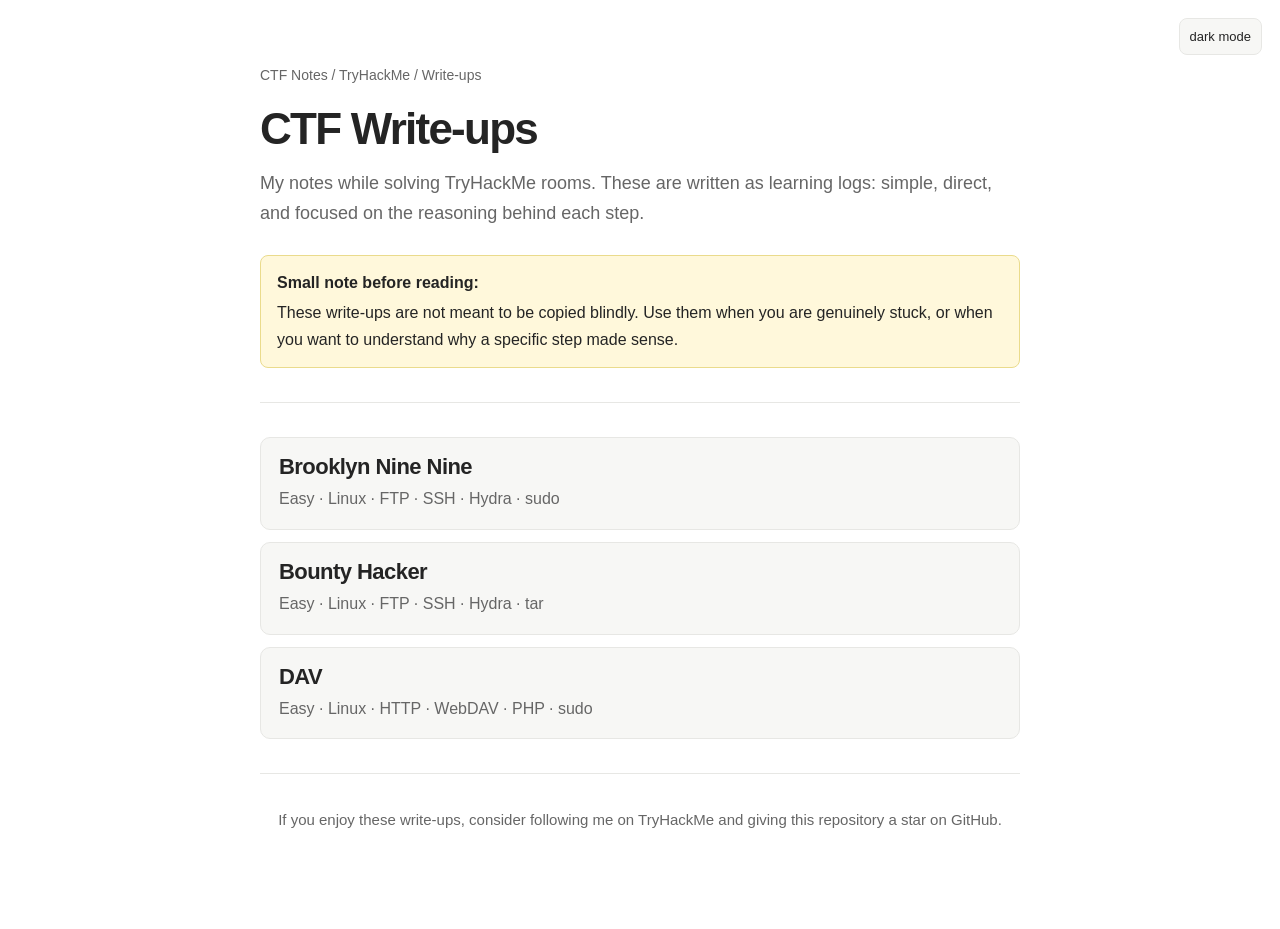
<file: index.html>
<!doctype html>
<html lang="en" data-theme="light">
<head>
  <meta charset="utf-8">
  <meta name="viewport" content="width=device-width, initial-scale=1">
  <title>Sybron — CTF Write-ups</title>
  <link rel="stylesheet" href="style.css">
</head>
<body>
  <button class="theme-toggle" id="themeToggle" type="button" aria-label="Toggle theme">
    dark mode
  </button>

  <main class="page">
    <p class="crumb">CTF Notes / TryHackMe / Write-ups</p>

    <h1>CTF Write-ups</h1>

    <p class="lead">
      My notes while solving TryHackMe rooms. These are written as learning logs: simple, direct,
      and focused on the reasoning behind each step.
    </p>

    <aside class="notice">
      <strong>Small note before reading:</strong>
      These write-ups are not meant to be copied blindly. Use them when you are genuinely stuck,
      or when you want to understand why a specific step made sense.
    </aside>

    <hr>

    <div class="writeup-list">
      <a class="writeup-card" href="writeups/brooklyn-nine-nine/index.html">
        <h2>Brooklyn Nine Nine</h2>
        <p>Easy · Linux · FTP · SSH · Hydra · sudo</p>
      </a>

      <a class="writeup-card" href="writeups/bounty-hacker/index.html">
        <h2>Bounty Hacker</h2>
        <p>Easy · Linux · FTP · SSH · Hydra · tar</p>
      </a>

      <a class="writeup-card" href="writeups/dav/index.html">
        <h2>DAV</h2>
        <p>Easy · Linux · HTTP · WebDAV · PHP · sudo</p>
      </a>
    </div>

    <hr>

    <p class="footer-note">
      If you enjoy these write-ups, consider following me on TryHackMe and giving this repository a star on GitHub.
    </p>
  </main>

  <script>
    const root = document.documentElement;
    const button = document.getElementById("themeToggle");
    const savedTheme = localStorage.getItem("theme");

    if (savedTheme) {
      root.setAttribute("data-theme", savedTheme);
      button.textContent = savedTheme === "dark" ? "light mode" : "dark mode";
    }

    button.addEventListener("click", () => {
      const current = root.getAttribute("data-theme");
      const next = current === "dark" ? "light" : "dark";
      root.setAttribute("data-theme", next);
      localStorage.setItem("theme", next);
      button.textContent = next === "dark" ? "light mode" : "dark mode";
    });
  </script>
</body>
</html>
</file>
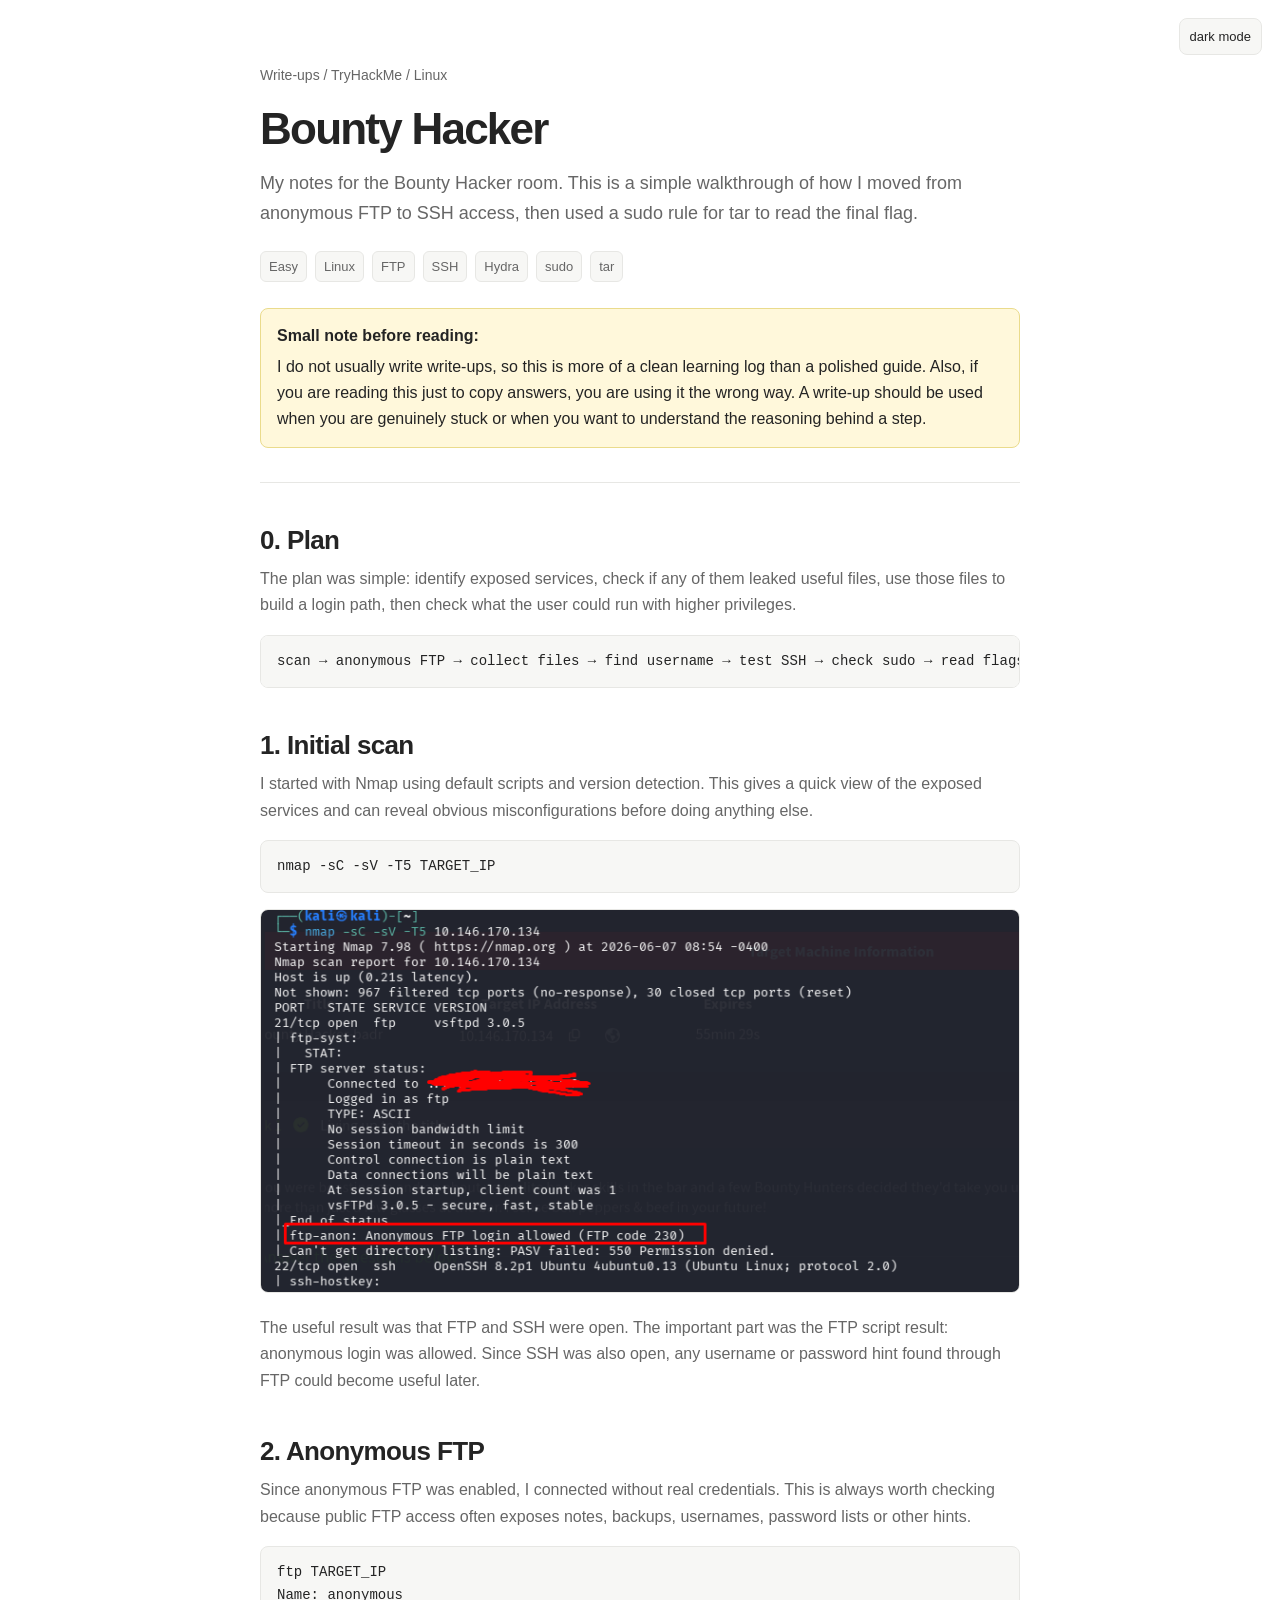
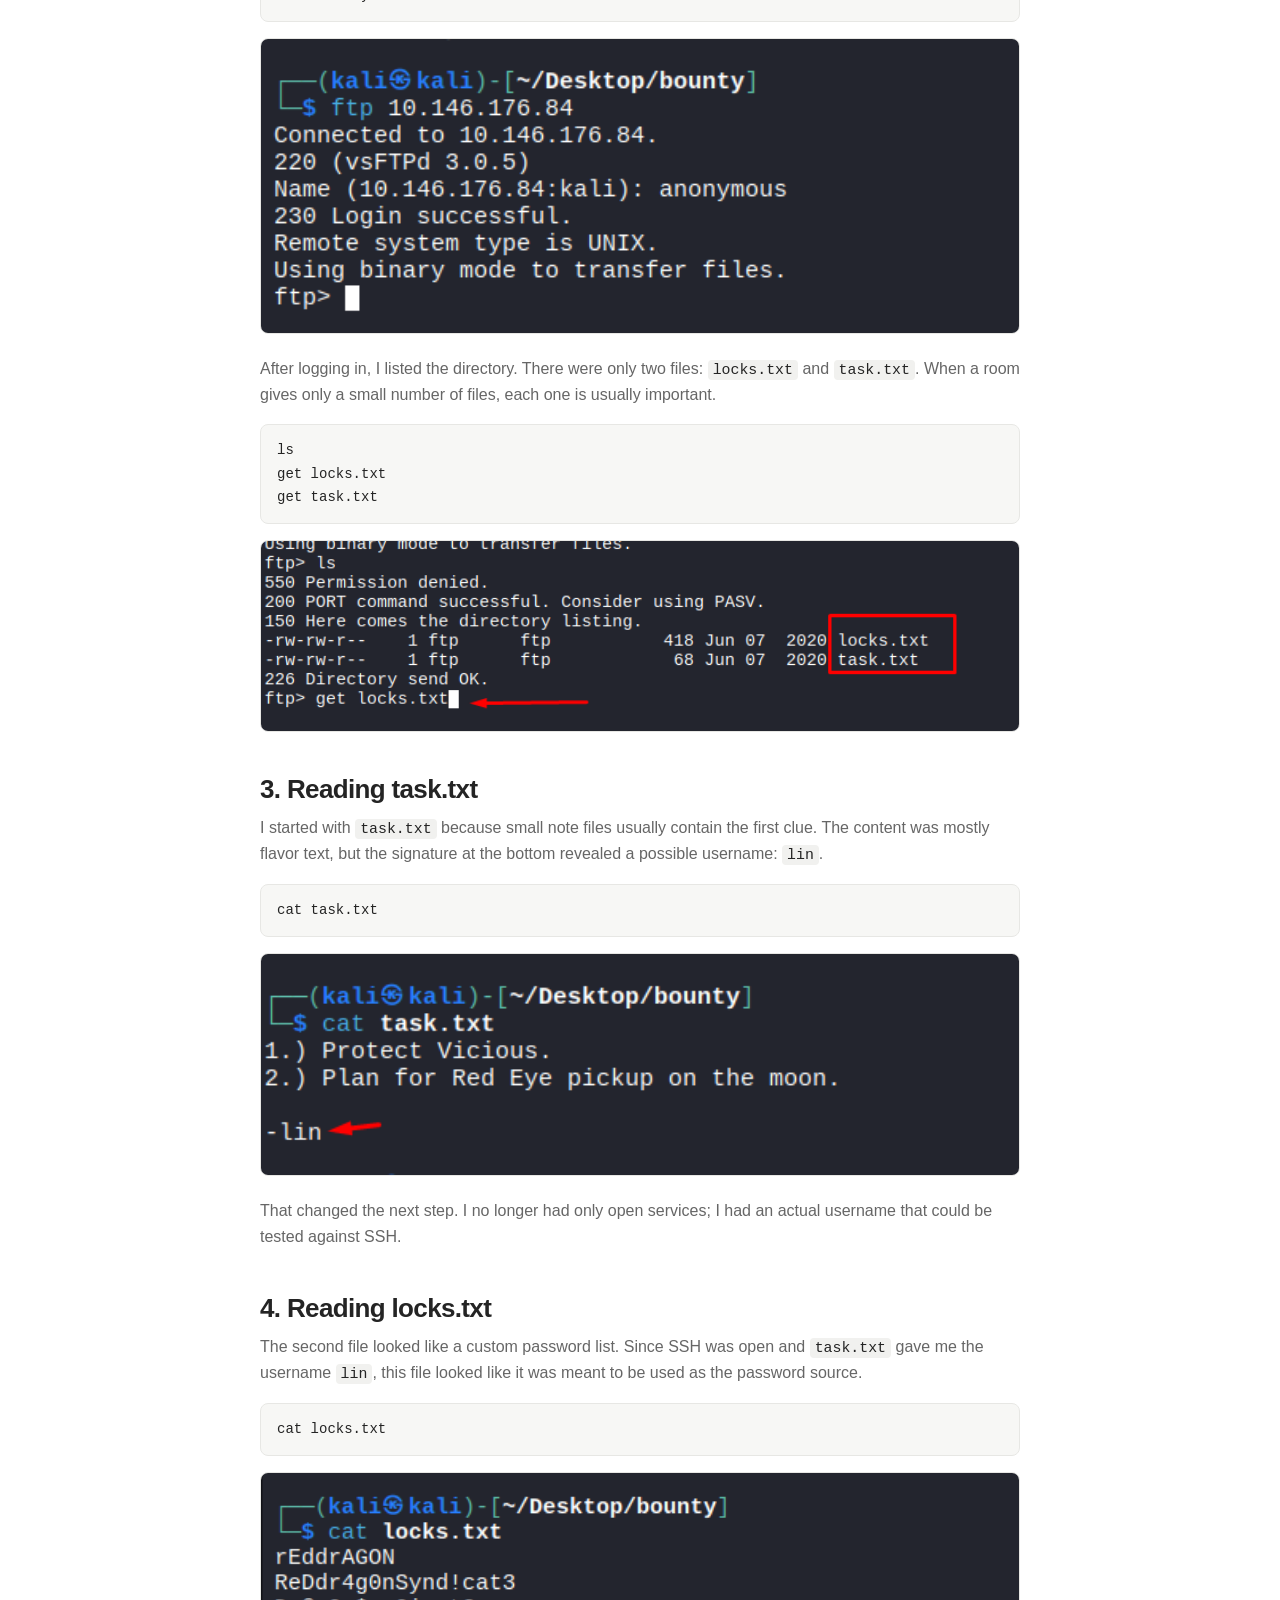
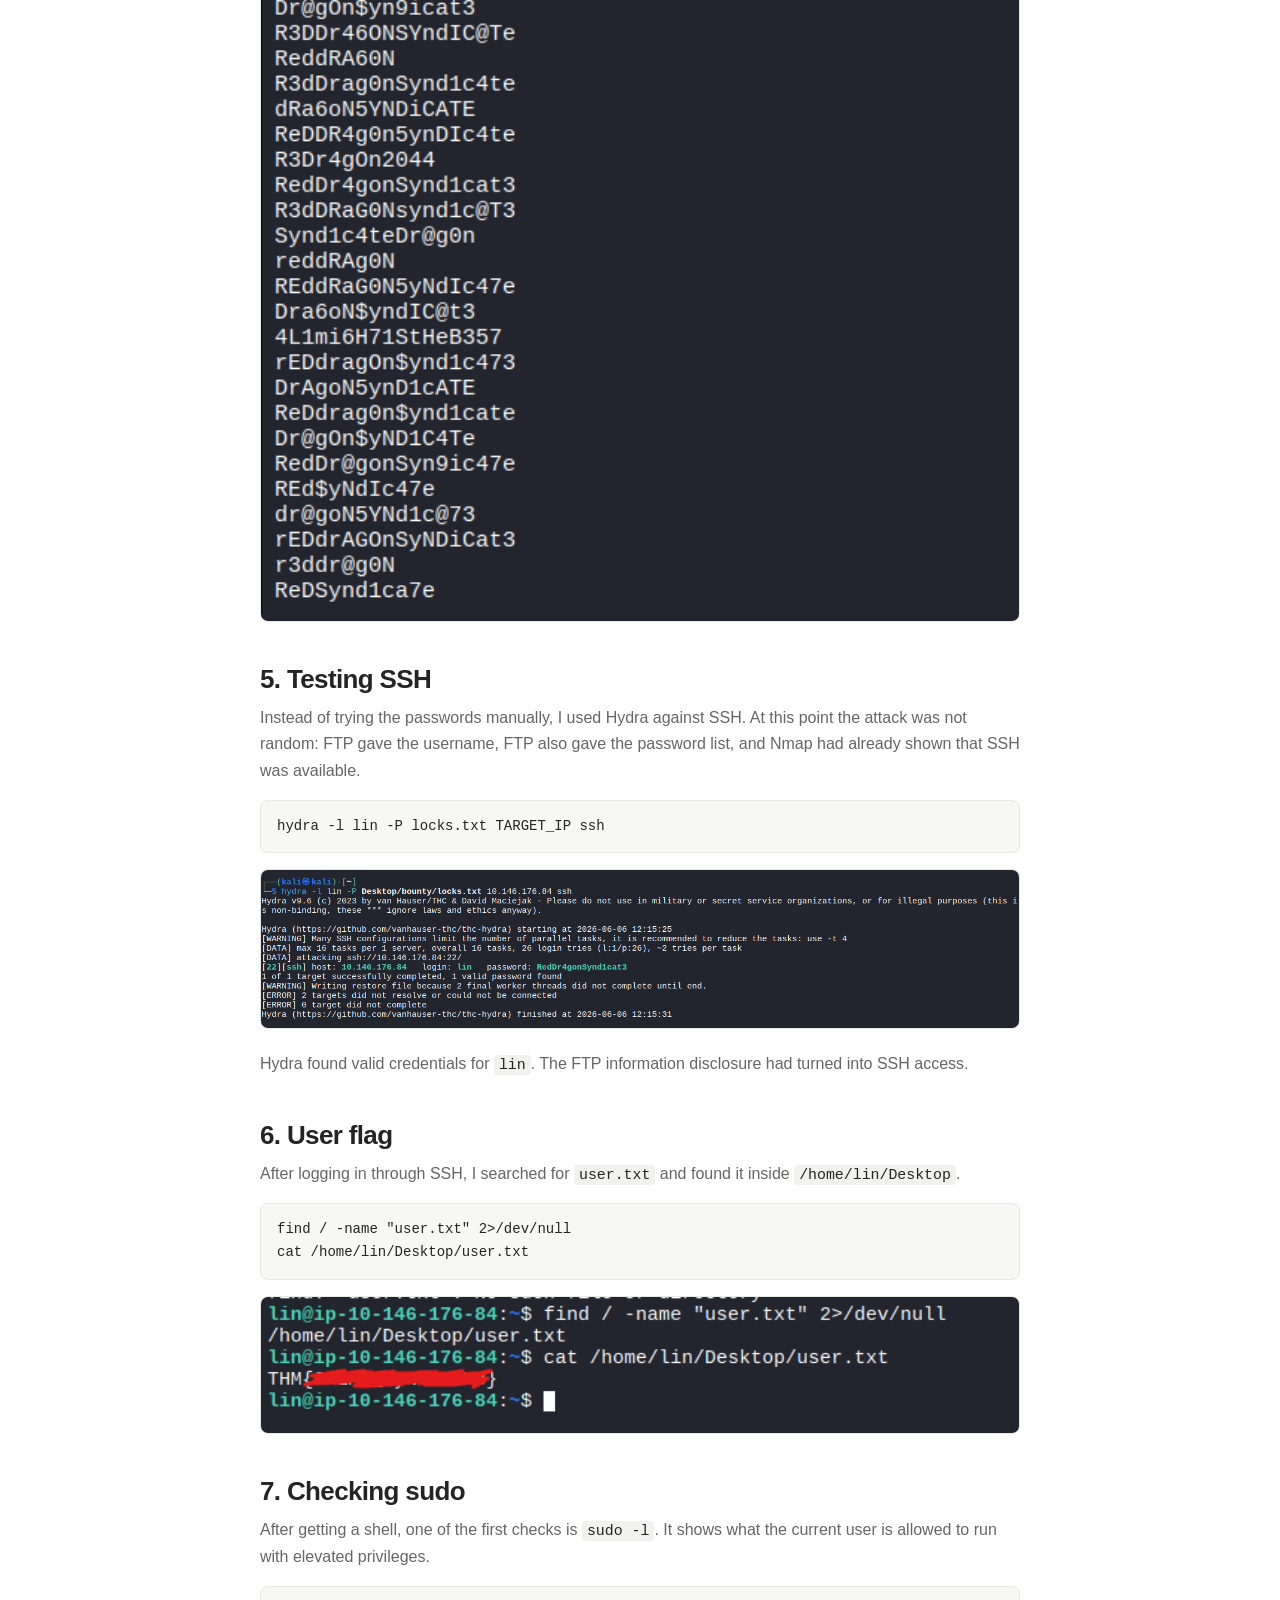
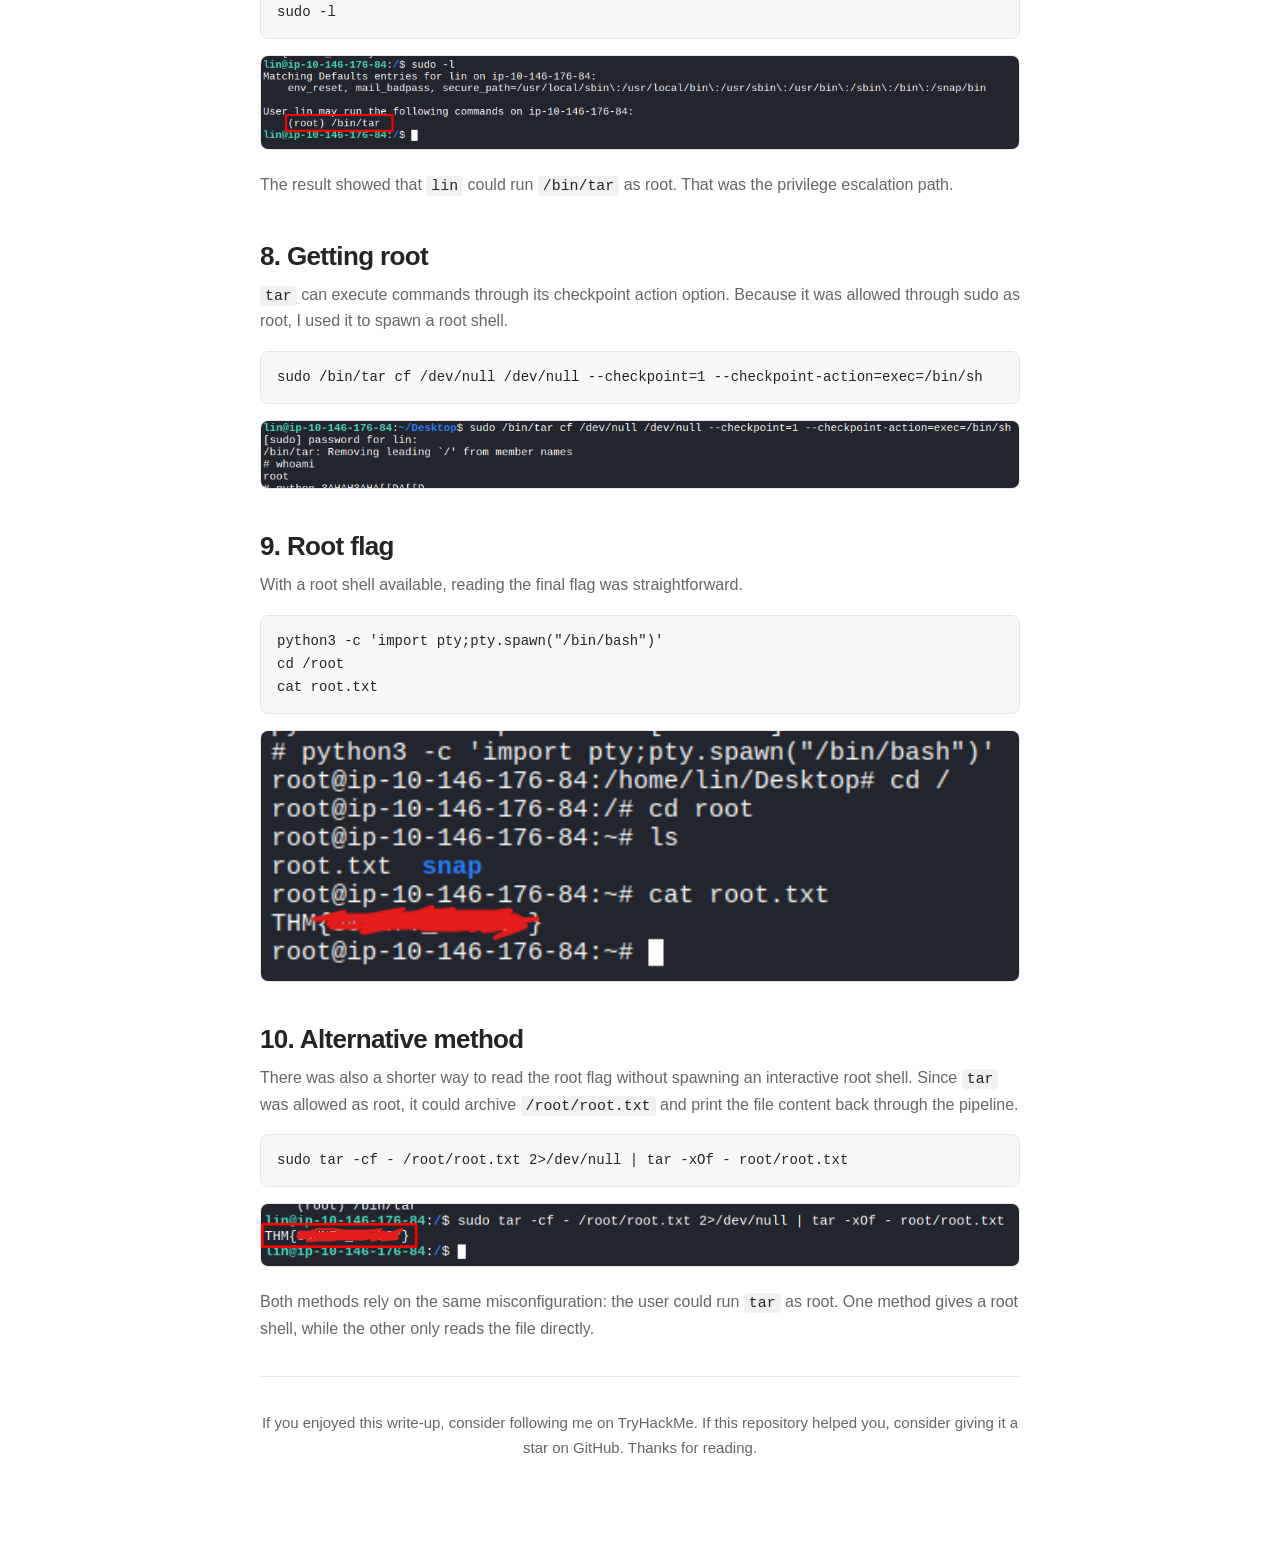
<file: writeups/bounty-hacker/index.html>
<!doctype html>
<html lang="en" data-theme="light">
<head>
  <meta charset="utf-8">
  <meta name="viewport" content="width=device-width, initial-scale=1">
  <title>Bounty Hacker — TryHackMe</title>
  <link rel="stylesheet" href="../../style.css">
</head>
<body>
  <button class="theme-toggle" id="themeToggle" type="button" aria-label="Toggle theme">
    dark mode
  </button>

  <main class="page">
    <p class="crumb"><a class="small-link" href="../../">Write-ups</a> / TryHackMe / Linux</p>

    <h1>Bounty Hacker</h1>

    <p class="lead">
      My notes for the Bounty Hacker room. This is a simple walkthrough of how I moved from
      anonymous FTP to SSH access, then used a sudo rule for tar to read the final flag.
    </p>

    <div class="meta">
      <span>Easy</span>
      <span>Linux</span>
      <span>FTP</span>
      <span>SSH</span>
      <span>Hydra</span>
      <span>sudo</span>
      <span>tar</span>
    </div>

    <aside class="notice">
      <strong>Small note before reading:</strong>
      I do not usually write write-ups, so this is more of a clean learning log than
      a polished guide. Also, if you are reading this just to copy answers, you are
      using it the wrong way. A write-up should be used when you are genuinely stuck
      or when you want to understand the reasoning behind a step.
    </aside>

    <hr>

    <h2>0. Plan</h2>
    <p>
      The plan was simple: identify exposed services, check if any of them leaked useful files,
      use those files to build a login path, then check what the user could run with higher privileges.
    </p>

    <pre><code>scan → anonymous FTP → collect files → find username → test SSH → check sudo → read flags</code></pre>

    <h2>1. Initial scan</h2>
    <p>
      I started with Nmap using default scripts and version detection. This gives a quick view
      of the exposed services and can reveal obvious misconfigurations before doing anything else.
    </p>

    <pre><code>nmap -sC -sV -T5 TARGET_IP</code></pre>

    <img src="../../assets/bounty-hacker/nmap-enumeration.png" alt="Nmap result showing FTP and SSH">

    <p>
      The useful result was that FTP and SSH were open. The important part was the FTP script
      result: anonymous login was allowed. Since SSH was also open, any username or password
      hint found through FTP could become useful later.
    </p>

    <h2>2. Anonymous FTP</h2>
    <p>
      Since anonymous FTP was enabled, I connected without real credentials. This is always worth
      checking because public FTP access often exposes notes, backups, usernames, password lists
      or other hints.
    </p>

    <pre><code>ftp TARGET_IP
Name: anonymous</code></pre>

    <img src="../../assets/bounty-hacker/ftp-login.png" alt="Anonymous FTP login">

    <p>
      After logging in, I listed the directory. There were only two files: <code>locks.txt</code>
      and <code>task.txt</code>. When a room gives only a small number of files, each one is
      usually important.
    </p>

    <pre><code>ls
get locks.txt
get task.txt</code></pre>

    <img src="../../assets/bounty-hacker/ftp-enumeration.png" alt="FTP directory listing showing locks.txt and task.txt">

    <h2>3. Reading task.txt</h2>
    <p>
      I started with <code>task.txt</code> because small note files usually contain the first clue.
      The content was mostly flavor text, but the signature at the bottom revealed a possible
      username: <code>lin</code>.
    </p>

    <pre><code>cat task.txt</code></pre>

    <img src="../../assets/bounty-hacker/task.txt.png" alt="task.txt revealing the username lin">

    <p>
      That changed the next step. I no longer had only open services; I had an actual username
      that could be tested against SSH.
    </p>

    <h2>4. Reading locks.txt</h2>
    <p>
      The second file looked like a custom password list. Since SSH was open and <code>task.txt</code>
      gave me the username <code>lin</code>, this file looked like it was meant to be used as the
      password source.
    </p>

    <pre><code>cat locks.txt</code></pre>

    <img src="../../assets/bounty-hacker/locks.txt.png" alt="locks.txt containing possible passwords">

    <h2>5. Testing SSH</h2>
    <p>
      Instead of trying the passwords manually, I used Hydra against SSH. At this point the attack
      was not random: FTP gave the username, FTP also gave the password list, and Nmap had already
      shown that SSH was available.
    </p>

    <pre><code>hydra -l lin -P locks.txt TARGET_IP ssh</code></pre>

    <img src="../../assets/bounty-hacker/hydra-result.png" alt="Hydra finding valid SSH credentials for lin">

    <p>
      Hydra found valid credentials for <code>lin</code>. The FTP information disclosure had turned
      into SSH access.
    </p>

    <h2>6. User flag</h2>
    <p>
      After logging in through SSH, I searched for <code>user.txt</code> and found it inside
      <code>/home/lin/Desktop</code>.
    </p>

    <pre><code>find / -name "user.txt" 2&gt;/dev/null
cat /home/lin/Desktop/user.txt</code></pre>

    <img src="../../assets/bounty-hacker/user-flag.png" alt="Reading the user flag">

    <h2>7. Checking sudo</h2>
    <p>
      After getting a shell, one of the first checks is <code>sudo -l</code>. It shows what the
      current user is allowed to run with elevated privileges.
    </p>

    <pre><code>sudo -l</code></pre>

    <img src="../../assets/bounty-hacker/sudo-l.png" alt="sudo -l showing tar can be run as root">

    <p>
      The result showed that <code>lin</code> could run <code>/bin/tar</code> as root. That was the
      privilege escalation path.
    </p>

    <h2>8. Getting root</h2>
    <p>
      <code>tar</code> can execute commands through its checkpoint action option. Because it was
      allowed through sudo as root, I used it to spawn a root shell.
    </p>

    <pre><code>sudo /bin/tar cf /dev/null /dev/null --checkpoint=1 --checkpoint-action=exec=/bin/sh</code></pre>

    <img src="../../assets/bounty-hacker/how-get-root.png" alt="Using tar checkpoint action to spawn a root shell">

    <h2>9. Root flag</h2>
    <p>
      With a root shell available, reading the final flag was straightforward.
    </p>

    <pre><code>python3 -c 'import pty;pty.spawn("/bin/bash")'
cd /root
cat root.txt</code></pre>

    <img src="../../assets/bounty-hacker/root-flag.png" alt="Reading root.txt as root">

    <h2>10. Alternative method</h2>
    <p>
      There was also a shorter way to read the root flag without spawning an interactive root shell.
      Since <code>tar</code> was allowed as root, it could archive <code>/root/root.txt</code> and print
      the file content back through the pipeline.
    </p>

    <pre><code>sudo tar -cf - /root/root.txt 2&gt;/dev/null | tar -xOf - root/root.txt</code></pre>

    <img src="../../assets/bounty-hacker/root-flag-read-method.png" alt="Reading root.txt directly using tar">

    <p>
      Both methods rely on the same misconfiguration: the user could run <code>tar</code> as root.
      One method gives a root shell, while the other only reads the file directly.
    </p>

    <hr>

    <p class="footer-note">
      If you enjoyed this write-up, consider following me on TryHackMe. If this repository helped you,
      consider giving it a star on GitHub. Thanks for reading.
    </p>
  </main>

  <script>
    const root = document.documentElement;
    const button = document.getElementById("themeToggle");
    const savedTheme = localStorage.getItem("theme");

    if (savedTheme) {
      root.setAttribute("data-theme", savedTheme);
      button.textContent = savedTheme === "dark" ? "light mode" : "dark mode";
    }

    button.addEventListener("click", () => {
      const current = root.getAttribute("data-theme");
      const next = current === "dark" ? "light" : "dark";
      root.setAttribute("data-theme", next);
      localStorage.setItem("theme", next);
      button.textContent = next === "dark" ? "light mode" : "dark mode";
    });
  </script>
</body>
</html>
</file>
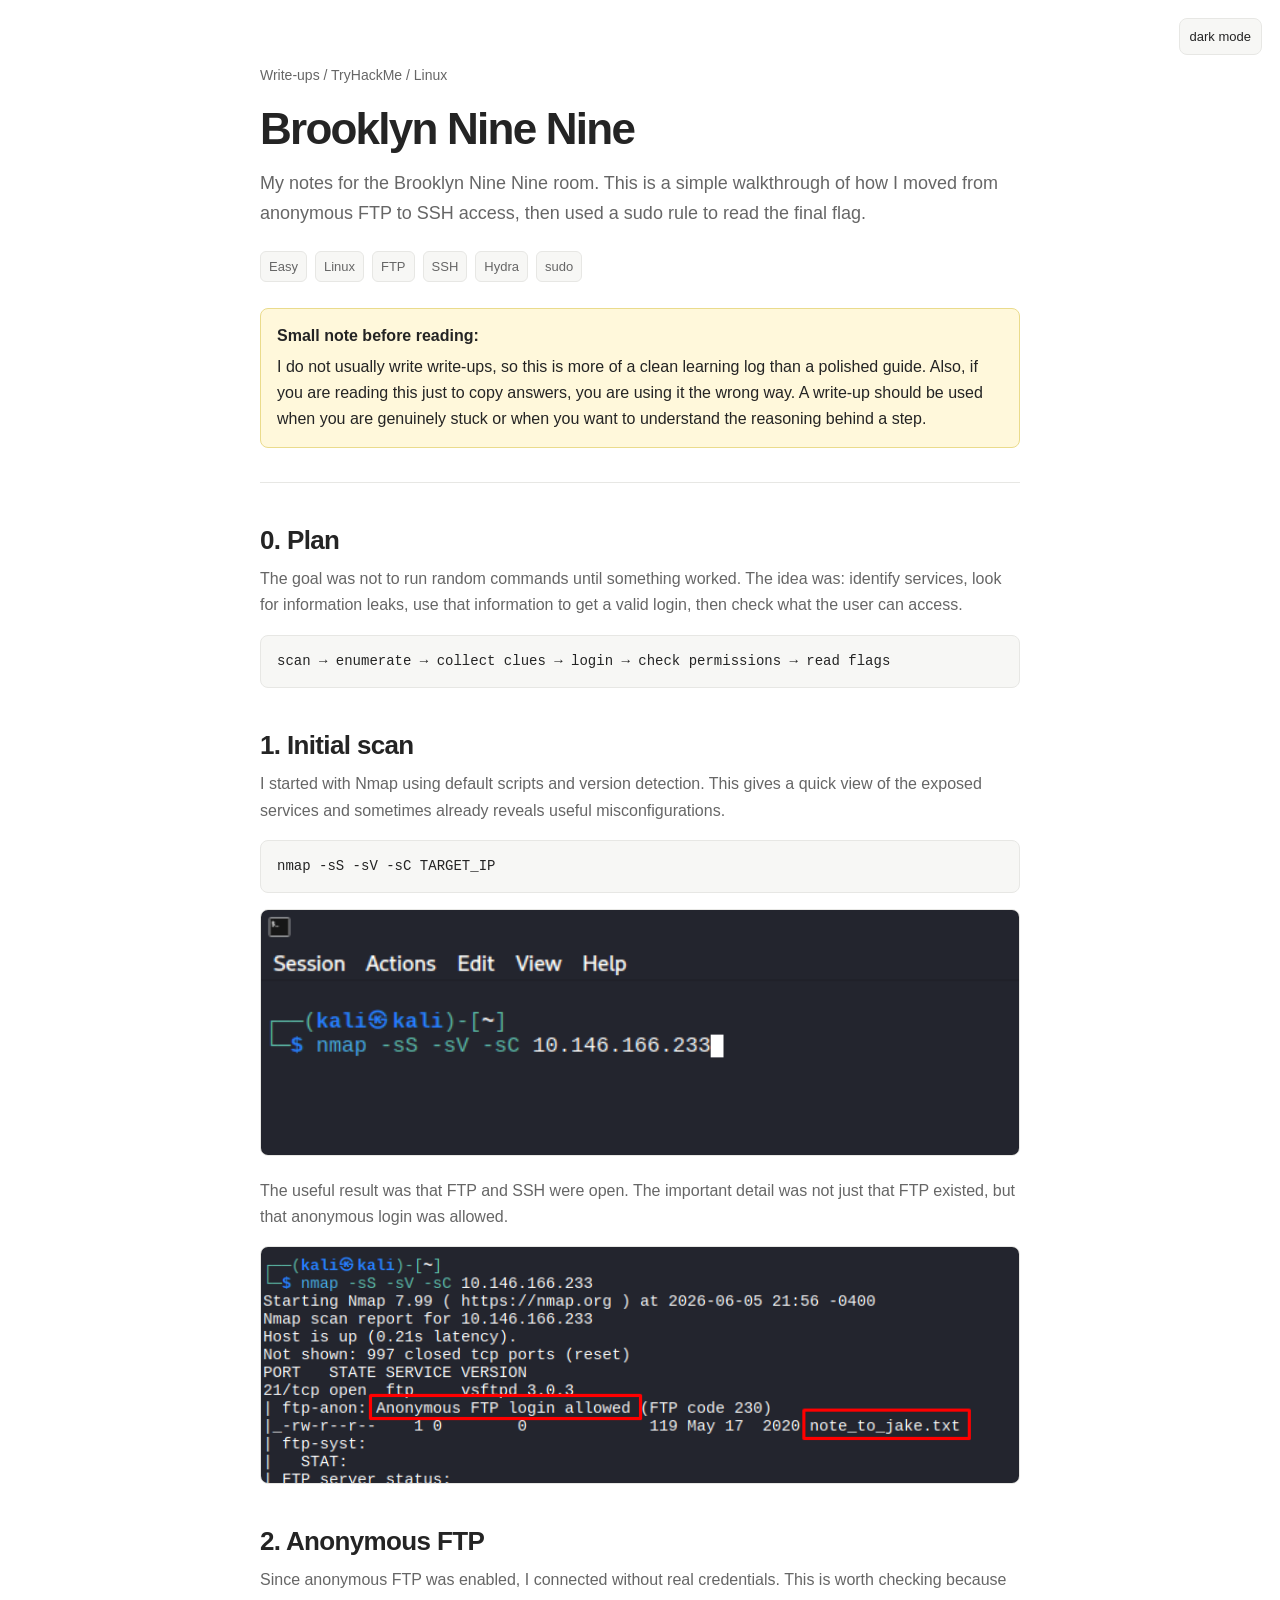
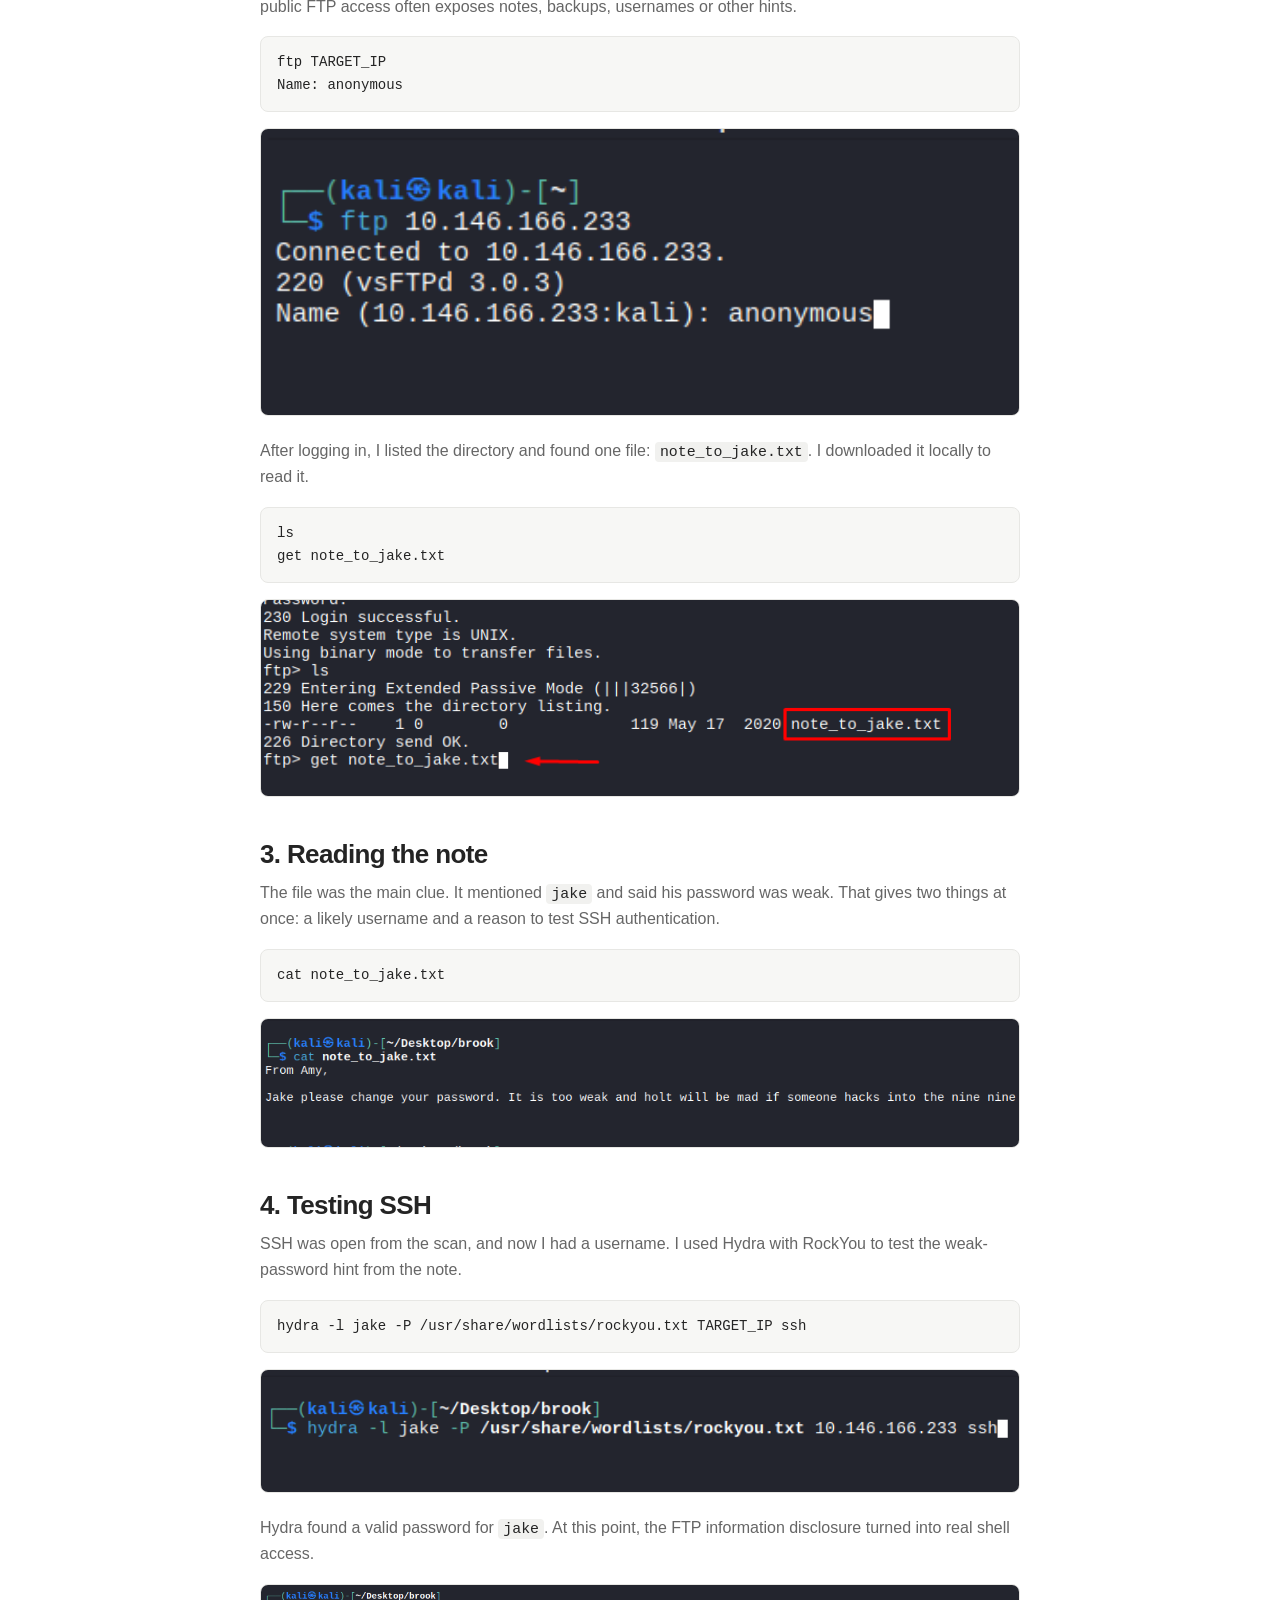
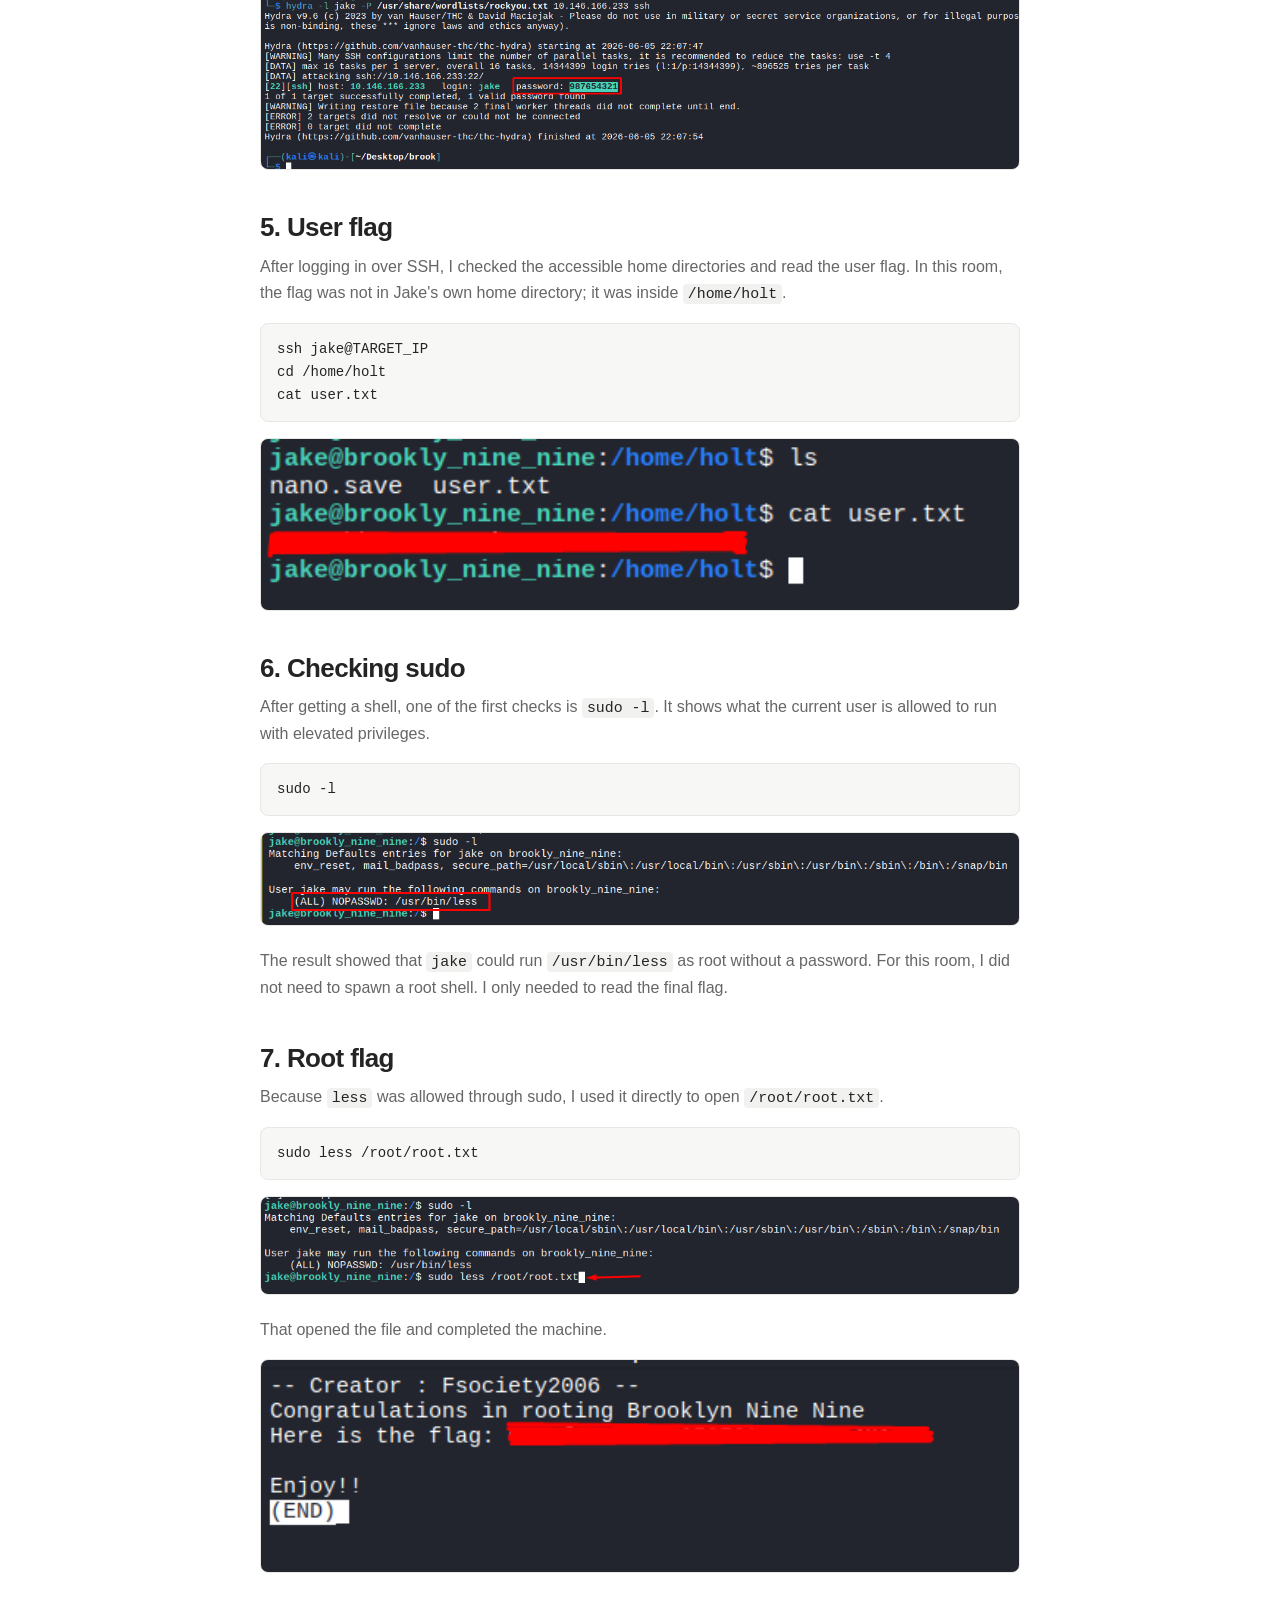
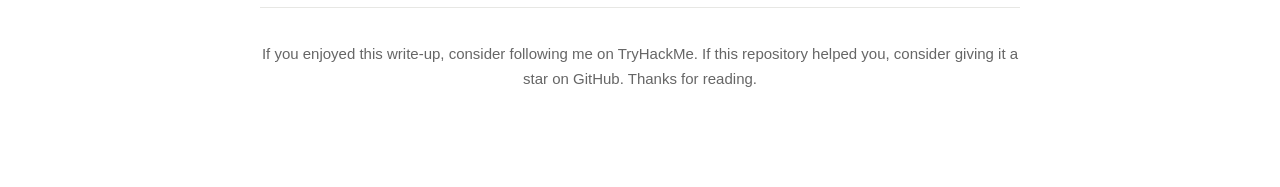
<file: writeups/brooklyn-nine-nine/index.html>
<!doctype html>
<html lang="en" data-theme="light">
<head>
  <meta charset="utf-8">
  <meta name="viewport" content="width=device-width, initial-scale=1">
  <title>Brooklyn Nine Nine — TryHackMe</title>
  <link rel="stylesheet" href="../../style.css">
</head>
<body>
  <button class="theme-toggle" id="themeToggle" type="button" aria-label="Toggle theme">
    dark mode
  </button>

  <main class="page">
    <p class="crumb"><a class="small-link" href="../../">Write-ups</a> / TryHackMe / Linux</p>

    <h1>Brooklyn Nine Nine</h1>

    <p class="lead">
      My notes for the Brooklyn Nine Nine room. This is a simple walkthrough of
      how I moved from anonymous FTP to SSH access, then used a sudo rule to read
      the final flag.
    </p>

    <div class="meta">
      <span>Easy</span>
      <span>Linux</span>
      <span>FTP</span>
      <span>SSH</span>
      <span>Hydra</span>
      <span>sudo</span>
    </div>

    <aside class="notice">
      <strong>Small note before reading:</strong>
      I do not usually write write-ups, so this is more of a clean learning log than
      a polished guide. Also, if you are reading this just to copy answers, you are
      using it the wrong way. A write-up should be used when you are genuinely stuck
      or when you want to understand the reasoning behind a step.
    </aside>

    <hr>

    <h2>0. Plan</h2>
    <p>
      The goal was not to run random commands until something worked. The idea was:
      identify services, look for information leaks, use that information to get a
      valid login, then check what the user can access.
    </p>

    <pre><code>scan → enumerate → collect clues → login → check permissions → read flags</code></pre>

    <h2>1. Initial scan</h2>
    <p>
      I started with Nmap using default scripts and version detection. This gives
      a quick view of the exposed services and sometimes already reveals useful
      misconfigurations.
    </p>

    <pre><code>nmap -sS -sV -sC TARGET_IP</code></pre>

    <img src="../../assets/brooklyn-nine-nine/01-nmap-command.png" alt="Nmap command being prepared">

    <p>
      The useful result was that FTP and SSH were open. The important detail was
      not just that FTP existed, but that anonymous login was allowed.
    </p>

    <img src="../../assets/brooklyn-nine-nine/02-nmap-ftp-anonymous.png" alt="Nmap result showing anonymous FTP login allowed">

    <h2>2. Anonymous FTP</h2>
    <p>
      Since anonymous FTP was enabled, I connected without real credentials. This
      is worth checking because public FTP access often exposes notes, backups,
      usernames or other hints.
    </p>

    <pre><code>ftp TARGET_IP
Name: anonymous</code></pre>

    <img src="../../assets/brooklyn-nine-nine/03-ftp-login.png" alt="Anonymous FTP login">

    <p>
      After logging in, I listed the directory and found one file:
      <code>note_to_jake.txt</code>. I downloaded it locally to read it.
    </p>

    <pre><code>ls
get note_to_jake.txt</code></pre>

    <img src="../../assets/brooklyn-nine-nine/04-ftp-get-note.png" alt="Downloading note_to_jake.txt from FTP">

    <h2>3. Reading the note</h2>
    <p>
      The file was the main clue. It mentioned <code>jake</code> and said his
      password was weak. That gives two things at once: a likely username and a
      reason to test SSH authentication.
    </p>

    <pre><code>cat note_to_jake.txt</code></pre>

    <img src="../../assets/brooklyn-nine-nine/05-note-content.png" alt="Content of note_to_jake.txt">

    <h2>4. Testing SSH</h2>
    <p>
      SSH was open from the scan, and now I had a username. I used Hydra with
      RockYou to test the weak-password hint from the note.
    </p>

    <pre><code>hydra -l jake -P /usr/share/wordlists/rockyou.txt TARGET_IP ssh</code></pre>

    <img src="../../assets/brooklyn-nine-nine/06-hydra-command.png" alt="Hydra command against SSH">

    <p>
      Hydra found a valid password for <code>jake</code>. At this point, the FTP
      information disclosure turned into real shell access.
    </p>

    <img src="../../assets/brooklyn-nine-nine/07-hydra-success.png" alt="Hydra finding Jake's SSH password">

    <h2>5. User flag</h2>
    <p>
      After logging in over SSH, I checked the accessible home directories and read
      the user flag. In this room, the flag was not in Jake's own home directory;
      it was inside <code>/home/holt</code>.
    </p>

    <pre><code>ssh jake@TARGET_IP
cd /home/holt
cat user.txt</code></pre>

    <img src="../../assets/brooklyn-nine-nine/08-user-flag.png" alt="Reading user.txt">

    <h2>6. Checking sudo</h2>
    <p>
      After getting a shell, one of the first checks is <code>sudo -l</code>. It
      shows what the current user is allowed to run with elevated privileges.
    </p>

    <pre><code>sudo -l</code></pre>

    <img src="../../assets/brooklyn-nine-nine/09-sudo-l.png" alt="sudo -l output showing less can be run without password">

    <p>
      The result showed that <code>jake</code> could run <code>/usr/bin/less</code>
      as root without a password. For this room, I did not need to spawn a root
      shell. I only needed to read the final flag.
    </p>

    <h2>7. Root flag</h2>
    <p>
      Because <code>less</code> was allowed through sudo, I used it directly to
      open <code>/root/root.txt</code>.
    </p>

    <pre><code>sudo less /root/root.txt</code></pre>

    <img src="../../assets/brooklyn-nine-nine/10-less-command.png" alt="Running sudo less against root.txt">

    <p>
      That opened the file and completed the machine.
    </p>

    <img src="../../assets/brooklyn-nine-nine/11-root-flag.png" alt="Root flag displayed in less">

    <hr>

<p class="footer-note">
  If you enjoyed this write-up, consider following me on TryHackMe. If this repository helped you, consider giving it a star on GitHub. Thanks for reading.
</p>
  </main>

  <script>
    const root = document.documentElement;
    const button = document.getElementById("themeToggle");
    const savedTheme = localStorage.getItem("theme");

    if (savedTheme) {
      root.setAttribute("data-theme", savedTheme);
      button.textContent = savedTheme === "dark" ? "light mode" : "dark mode";
    }

    button.addEventListener("click", () => {
      const current = root.getAttribute("data-theme");
      const next = current === "dark" ? "light" : "dark";
      root.setAttribute("data-theme", next);
      localStorage.setItem("theme", next);
      button.textContent = next === "dark" ? "light mode" : "dark mode";
    });
  </script>
</body>
</html>
</file>
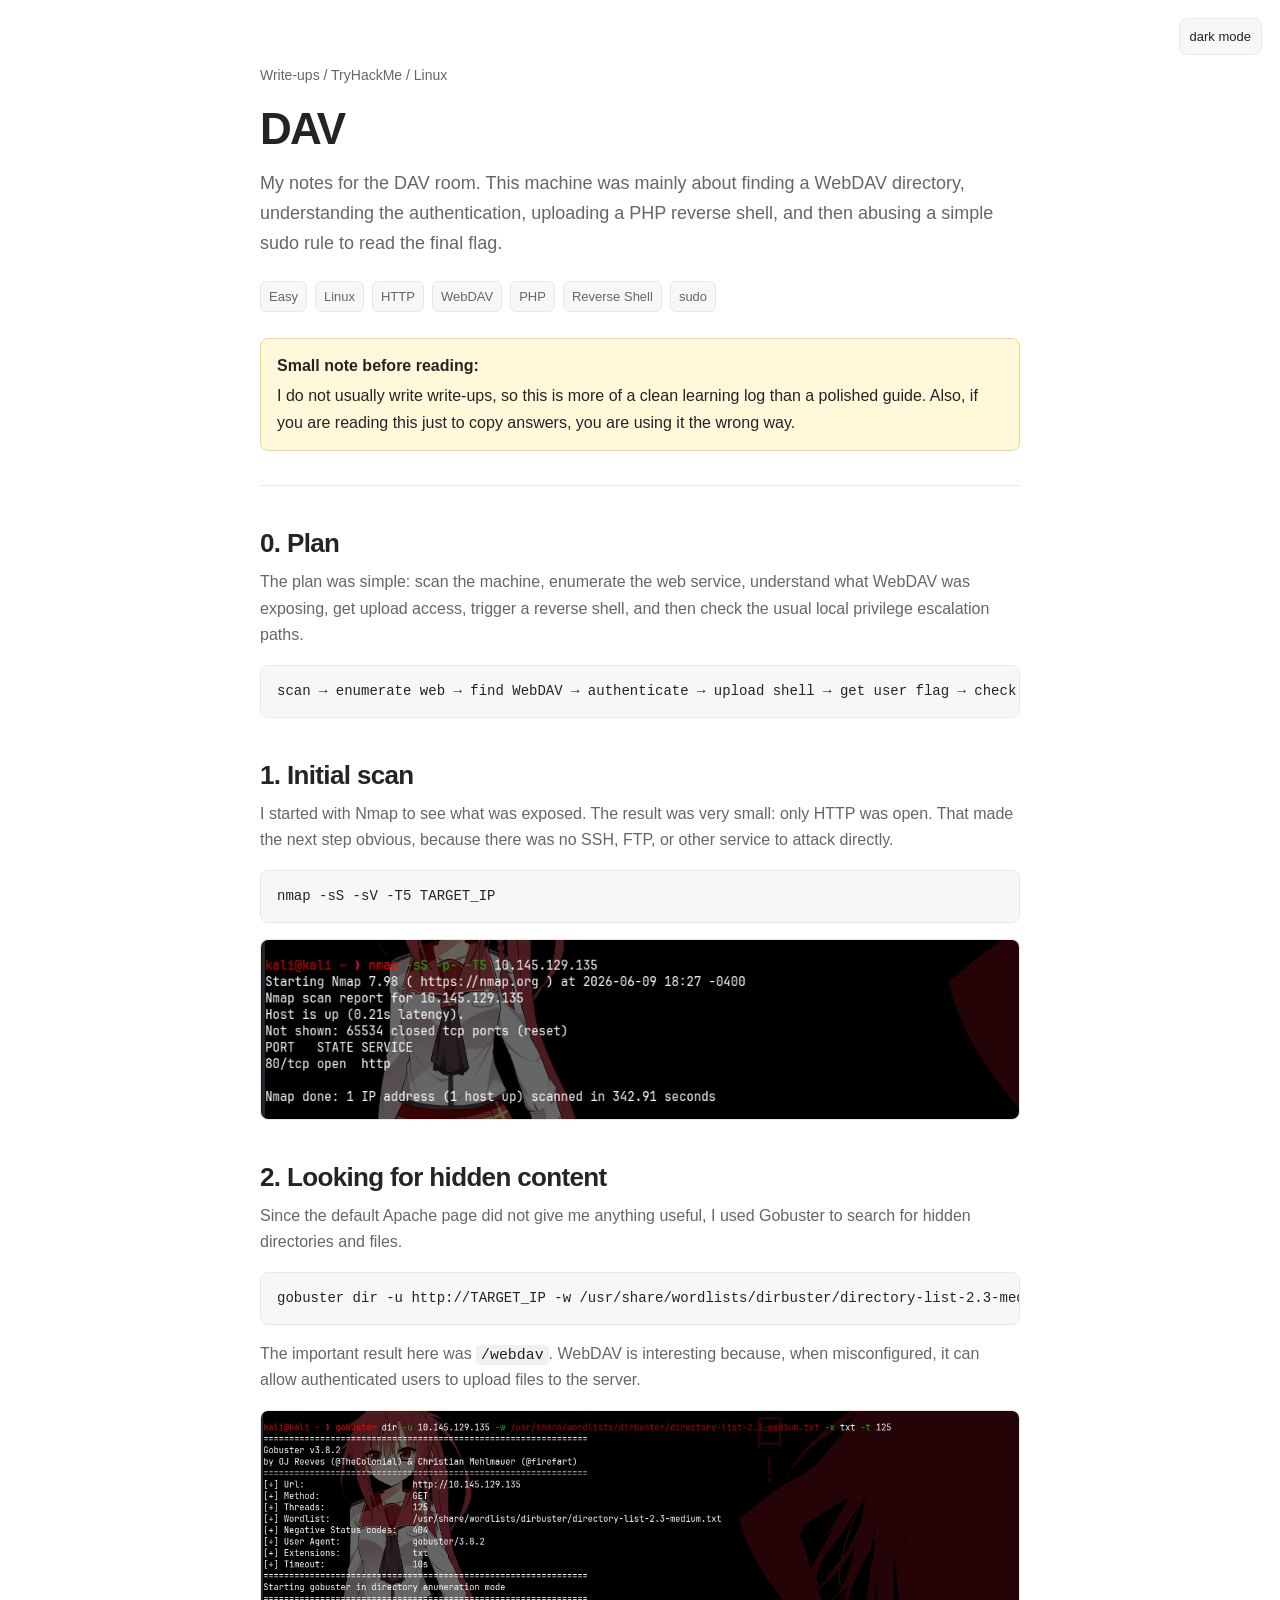
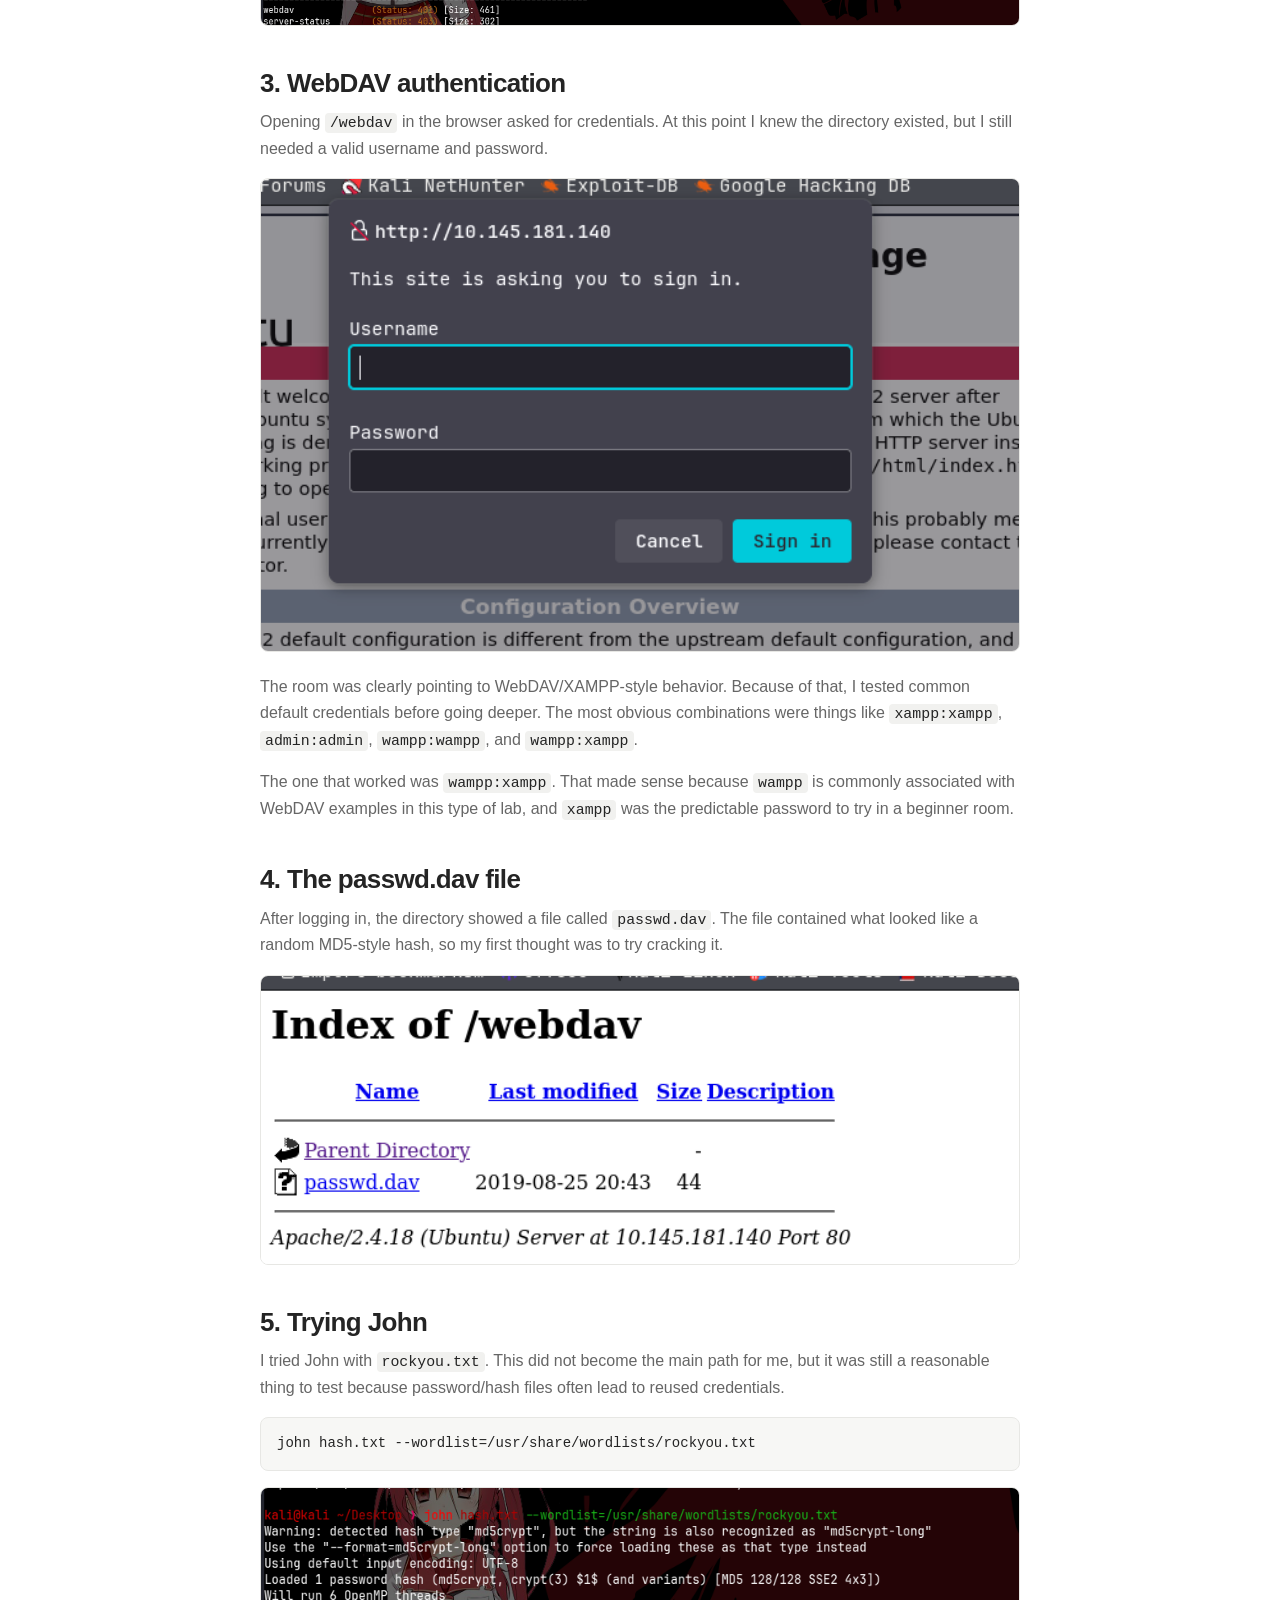
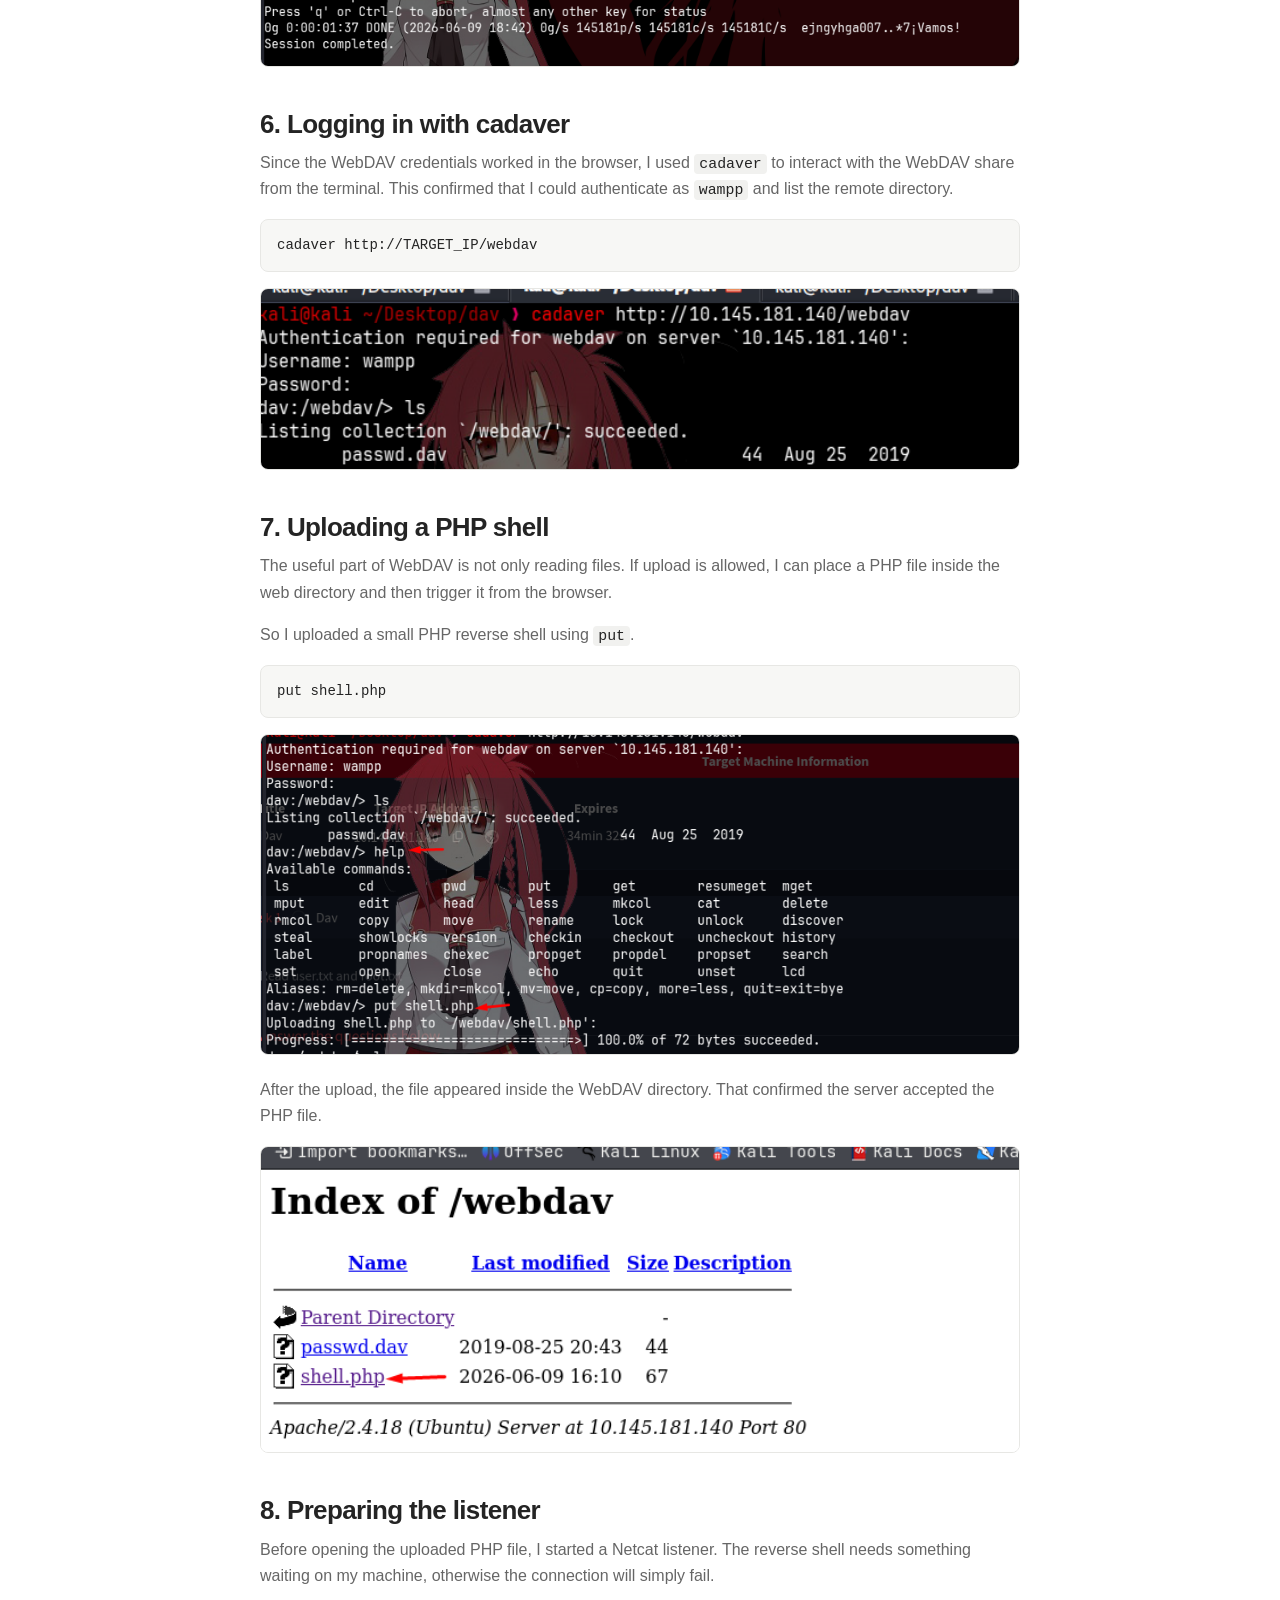
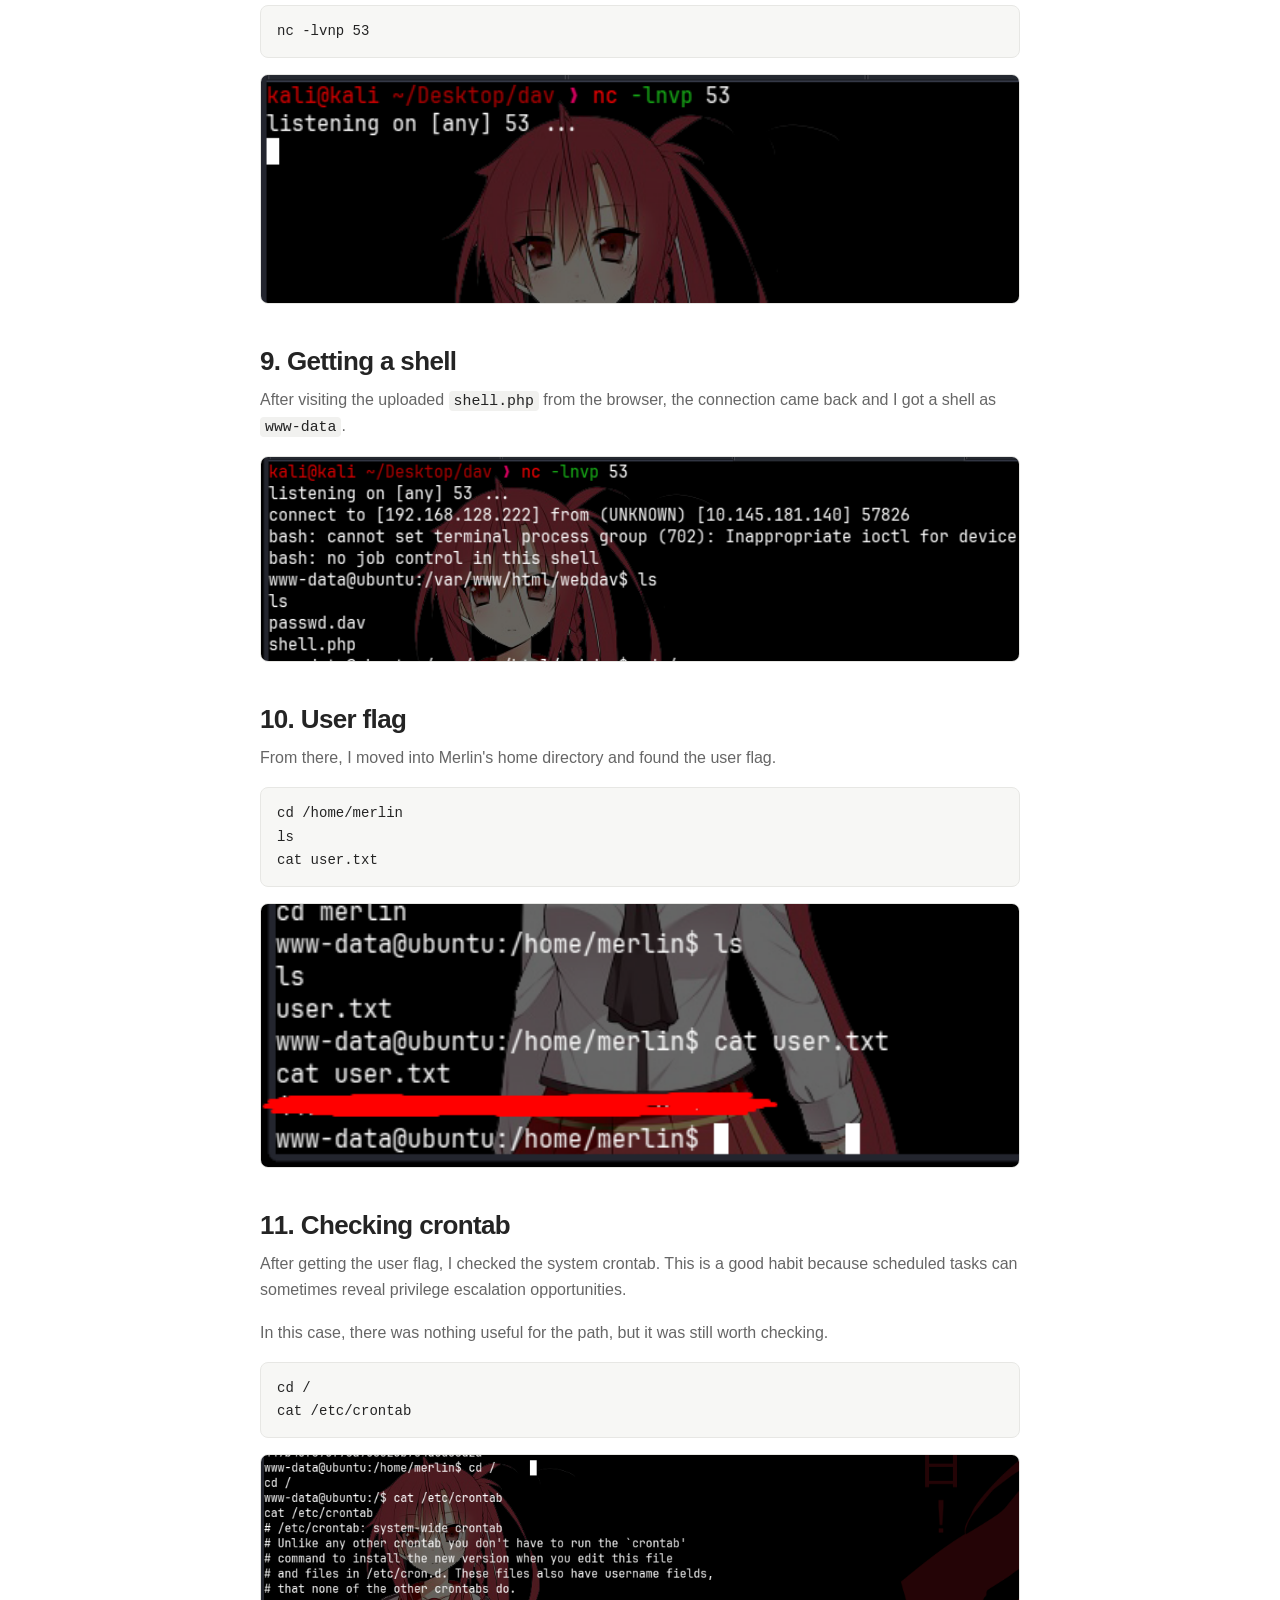
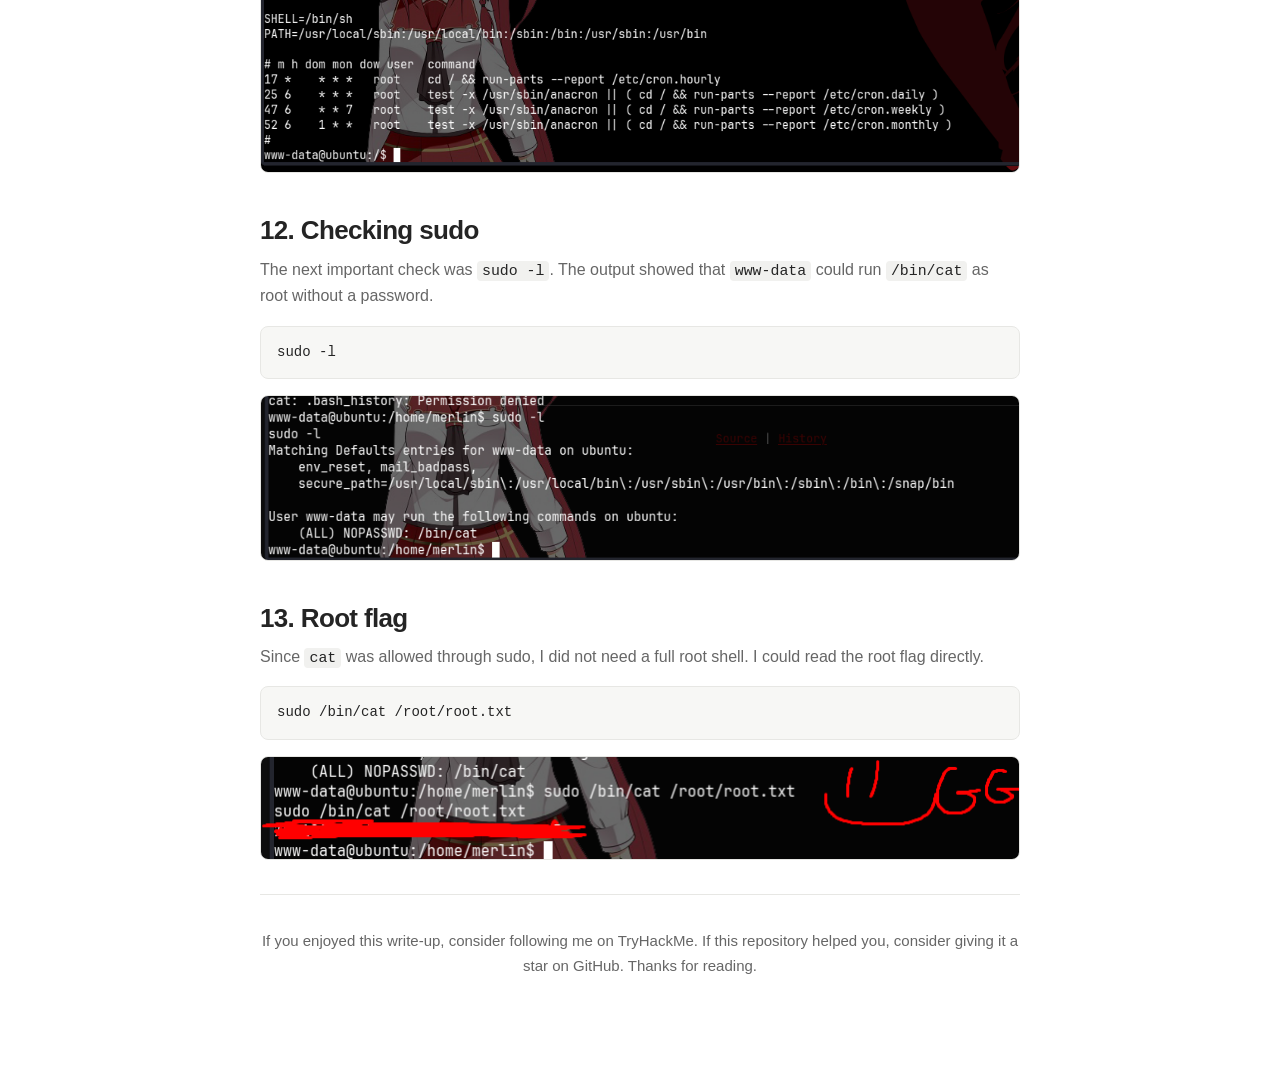
<file: writeups/dav/index.html>
<!doctype html>
<html lang="en" data-theme="light">
<head>
  <meta charset="utf-8">
  <meta name="viewport" content="width=device-width, initial-scale=1">
  <title>DAV — TryHackMe</title>
  <link rel="stylesheet" href="../../style.css">
</head>
<body>
  <button class="theme-toggle" id="themeToggle" type="button" aria-label="Toggle theme">
    dark mode
  </button>

  <main class="page">
    <p class="crumb"><a class="small-link" href="../../">Write-ups</a> / TryHackMe / Linux</p>

    <h1>DAV</h1>

    <p class="lead">
      My notes for the DAV room. This machine was mainly about finding a WebDAV directory,
      understanding the authentication, uploading a PHP reverse shell, and then abusing a simple
      sudo rule to read the final flag.
    </p>

    <div class="meta">
      <span>Easy</span>
      <span>Linux</span>
      <span>HTTP</span>
      <span>WebDAV</span>
      <span>PHP</span>
      <span>Reverse Shell</span>
      <span>sudo</span>
    </div>

    <aside class="notice">
      <strong>Small note before reading:</strong>
      I do not usually write write-ups, so this is more of a clean learning log than
      a polished guide. Also, if you are reading this just to copy answers, you are
      using it the wrong way.
    </aside>

    <hr>

    <h2>0. Plan</h2>
    <p>
      The plan was simple: scan the machine, enumerate the web service, understand what WebDAV
      was exposing, get upload access, trigger a reverse shell, and then check the usual local
      privilege escalation paths.
    </p>

    <pre><code>scan → enumerate web → find WebDAV → authenticate → upload shell → get user flag → check system → check sudo → root flag</code></pre>

    <h2>1. Initial scan</h2>
    <p>
      I started with Nmap to see what was exposed. The result was very small: only HTTP was open.
      That made the next step obvious, because there was no SSH, FTP, or other service to attack
      directly.
    </p>

    <pre><code>nmap -sS -sV -T5 TARGET_IP</code></pre>

    <img src="../../assets/dav/nmap-enumeration.png" alt="Nmap result showing HTTP open">

    <h2>2. Looking for hidden content</h2>
    <p>
      Since the default Apache page did not give me anything useful, I used Gobuster to search
      for hidden directories and files.
    </p>

    <pre><code>gobuster dir -u http://TARGET_IP -w /usr/share/wordlists/dirbuster/directory-list-2.3-medium.txt -x txt -t 125</code></pre>

    <p>
      The important result here was <code>/webdav</code>. WebDAV is interesting because, when
      misconfigured, it can allow authenticated users to upload files to the server.
    </p>

    <img src="../../assets/dav/gobuster-result.png" alt="Gobuster result showing webdav directory">

    <h2>3. WebDAV authentication</h2>
    <p>
      Opening <code>/webdav</code> in the browser asked for credentials. At this point I knew the
      directory existed, but I still needed a valid username and password.
    </p>

    <img src="../../assets/dav/web-dav.png" alt="Browser asking for WebDAV credentials">

    <p>
      The room was clearly pointing to WebDAV/XAMPP-style behavior. Because of that, I tested
      common default credentials before going deeper. The most obvious combinations were things
      like <code>xampp:xampp</code>, <code>admin:admin</code>, <code>wampp:wampp</code>, and
      <code>wampp:xampp</code>.
    </p>

    <p>
      The one that worked was <code>wampp:xampp</code>. That made sense because <code>wampp</code>
      is commonly associated with WebDAV examples in this type of lab, and <code>xampp</code> was
      the predictable password to try in a beginner room.
    </p>

    <h2>4. The passwd.dav file</h2>
    <p>
      After logging in, the directory showed a file called <code>passwd.dav</code>. The file
      contained what looked like a random MD5-style hash, so my first thought was to try cracking it.
    </p>

    <img src="../../assets/dav/webdav-original-content.png" alt="WebDAV directory showing passwd.dav">

    <h2>5. Trying John</h2>
    <p>
      I tried John with <code>rockyou.txt</code>. This did not become the main path for me, but it
      was still a reasonable thing to test because password/hash files often lead to reused
      credentials.
    </p>

    <pre><code>john hash.txt --wordlist=/usr/share/wordlists/rockyou.txt</code></pre>

    <img src="../../assets/dav/hydra-crack.png" alt="Trying to crack the WebDAV hash with John">

    <h2>6. Logging in with cadaver</h2>
    <p>
      Since the WebDAV credentials worked in the browser, I used <code>cadaver</code> to interact
      with the WebDAV share from the terminal. This confirmed that I could authenticate as
      <code>wampp</code> and list the remote directory.
    </p>

    <pre><code>cadaver http://TARGET_IP/webdav</code></pre>

    <img src="../../assets/dav/cadaver-login.png" alt="Logging into WebDAV with cadaver">

    <h2>7. Uploading a PHP shell</h2>
    <p>
      The useful part of WebDAV is not only reading files. If upload is allowed, I can place a PHP
      file inside the web directory and then trigger it from the browser.
    </p>

    <p>
      So I uploaded a small PHP reverse shell using <code>put</code>.
    </p>

    <pre><code>put shell.php</code></pre>

    <img src="../../assets/dav/php-upload.png" alt="Uploading shell.php through WebDAV">

    <p>
      After the upload, the file appeared inside the WebDAV directory. That confirmed the server
      accepted the PHP file.
    </p>

    <img src="../../assets/dav/php-on-webdav.png" alt="shell.php visible in WebDAV directory">

    <h2>8. Preparing the listener</h2>
    <p>
      Before opening the uploaded PHP file, I started a Netcat listener. The reverse shell needs
      something waiting on my machine, otherwise the connection will simply fail.
    </p>

    <pre><code>nc -lvnp 53</code></pre>

    <img src="../../assets/dav/listening-port-to-shell.png" alt="Netcat listener on port 53">

    <h2>9. Getting a shell</h2>
    <p>
      After visiting the uploaded <code>shell.php</code> from the browser, the connection came back
      and I got a shell as <code>www-data</code>.
    </p>

    <img src="../../assets/dav/rev-shell-result.png" alt="Reverse shell received as www-data">

    <h2>10. User flag</h2>
    <p>
      From there, I moved into Merlin's home directory and found the user flag.
    </p>

    <pre><code>cd /home/merlin
ls
cat user.txt</code></pre>

    <img src="../../assets/dav/user-flag.png" alt="Reading user.txt">

    <h2>11. Checking crontab</h2>
    <p>
      After getting the user flag, I checked the system crontab. This is a good habit because
      scheduled tasks can sometimes reveal privilege escalation opportunities.
    </p>

    <p>
      In this case, there was nothing useful for the path, but it was still worth checking.
    </p>

    <pre><code>cd /
cat /etc/crontab</code></pre>

    <img src="../../assets/dav/crontab-enumeration.png" alt="Checking /etc/crontab">

    <h2>12. Checking sudo</h2>
    <p>
      The next important check was <code>sudo -l</code>. The output showed that <code>www-data</code>
      could run <code>/bin/cat</code> as root without a password.
    </p>

    <pre><code>sudo -l</code></pre>

    <img src="../../assets/dav/sudo.png" alt="sudo -l showing /bin/cat can be run as root">

    <h2>13. Root flag</h2>
    <p>
      Since <code>cat</code> was allowed through sudo, I did not need a full root shell. I could
      read the root flag directly.
    </p>

    <pre><code>sudo /bin/cat /root/root.txt</code></pre>

    <img src="../../assets/dav/root-flag.png" alt="Reading root.txt with sudo cat">

    <hr>

    <p class="footer-note">
      If you enjoyed this write-up, consider following me on TryHackMe. If this repository helped
      you, consider giving it a star on GitHub. Thanks for reading.
    </p>
  </main>

  <script>
    const root = document.documentElement;
    const button = document.getElementById("themeToggle");
    const savedTheme = localStorage.getItem("theme");

    if (savedTheme) {
      root.setAttribute("data-theme", savedTheme);
      button.textContent = savedTheme === "dark" ? "light mode" : "dark mode";
    }

    button.addEventListener("click", () => {
      const current = root.getAttribute("data-theme");
      const next = current === "dark" ? "light" : "dark";
      root.setAttribute("data-theme", next);
      localStorage.setItem("theme", next);
      button.textContent = next === "dark" ? "light mode" : "dark mode";
    });
  </script>
</body>
</html>
</file>
<file: style.css>
:root {
  --bg: #ffffff;
  --text: #242424;
  --muted: #666666;
  --soft: #f7f7f5;
  --line: #e7e7e4;
  --code: #f1f1ef;
  --notice: #fff8db;
  --notice-line: #eadb8c;
}

html[data-theme="dark"] {
  --bg: #191919;
  --text: #ededed;
  --muted: #a3a3a3;
  --soft: #242424;
  --line: #363636;
  --code: #252525;
  --notice: #2b2617;
  --notice-line: #6d5d22;
}

* {
  box-sizing: border-box;
}

body {
  margin: 0;
  background: var(--bg);
  color: var(--text);
  font-family: ui-sans-serif, -apple-system, BlinkMacSystemFont, "Segoe UI", Helvetica, Arial, sans-serif;
  line-height: 1.65;
  transition: background .15s ease, color .15s ease;
}

.theme-toggle {
  position: fixed;
  top: 18px;
  right: 18px;
  z-index: 10;
  border: 1px solid var(--line);
  background: var(--soft);
  color: var(--text);
  border-radius: 8px;
  padding: 7px 10px;
  font: inherit;
  font-size: 13px;
  cursor: pointer;
}

.theme-toggle:hover {
  filter: brightness(.97);
}

html[data-theme="dark"] .theme-toggle:hover {
  filter: brightness(1.12);
}

.page {
  width: min(760px, calc(100% - 40px));
  margin: 64px auto 96px;
}

.crumb {
  color: var(--muted);
  font-size: 14px;
  margin-bottom: 18px;
}

h1 {
  font-size: 44px;
  line-height: 1.1;
  letter-spacing: -0.04em;
  margin: 0 0 16px;
  font-weight: 750;
}

.lead {
  color: var(--muted);
  font-size: 18px;
  margin: 0 0 20px;
}

.meta {
  display: flex;
  flex-wrap: wrap;
  gap: 8px;
  margin: 22px 0 24px;
}

.meta span {
  background: var(--soft);
  border: 1px solid var(--line);
  border-radius: 6px;
  color: var(--muted);
  font-size: 13px;
  padding: 4px 8px;
}

.notice {
  background: var(--notice);
  border: 1px solid var(--notice-line);
  border-radius: 8px;
  padding: 14px 16px;
  color: var(--text);
  margin: 26px 0 34px;
}

.notice strong {
  display: block;
  margin-bottom: 4px;
}

.footer-note {
  color: var(--muted);
  font-size: 15px;
  text-align: center;
  margin: 32px 0 0;
}

hr {
  border: 0;
  border-top: 1px solid var(--line);
  margin: 34px 0;
}

h2 {
  font-size: 26px;
  line-height: 1.2;
  letter-spacing: -0.025em;
  margin: 42px 0 10px;
}

p {
  margin: 0 0 16px;
  color: var(--muted);
}

strong {
  color: var(--text);
}

code {
  font-family: ui-monospace, SFMono-Regular, Menlo, Consolas, "Liberation Mono", monospace;
  background: var(--code);
  border-radius: 4px;
  padding: 2px 5px;
  font-size: .93em;
  color: var(--text);
}

pre {
  background: var(--soft);
  border: 1px solid var(--line);
  border-radius: 8px;
  padding: 14px 16px;
  overflow-x: auto;
  margin: 16px 0;
}

pre code {
  background: transparent;
  padding: 0;
  color: var(--text);
  font-size: 14px;
}

img {
  display: block;
  width: 100%;
  height: auto;
  border: 1px solid var(--line);
  border-radius: 8px;
  margin: 14px 0 22px;
}

ul {
  margin-top: 12px;
  padding-left: 22px;
  color: var(--muted);
}

li {
  margin: 6px 0;
}

@media (max-width: 640px) {
  .theme-toggle {
    position: static;
    margin: 14px 14px 0 auto;
    display: block;
  }

  .page {
    width: min(100% - 28px, 760px);
    margin-top: 32px;
  }

  h1 {
    font-size: 36px;
  }
}


/* Home page cards */
.writeup-list {
  display: grid;
  gap: 12px;
  margin-top: 22px;
}

.writeup-card {
  display: block;
  text-decoration: none;
  color: var(--text);
  border: 1px solid var(--line);
  background: var(--soft);
  border-radius: 10px;
  padding: 16px 18px;
}

.writeup-card:hover {
  filter: brightness(.98);
}

html[data-theme="dark"] .writeup-card:hover {
  filter: brightness(1.08);
}

.writeup-card h2 {
  margin: 0 0 6px;
  font-size: 22px;
}

.writeup-card p {
  margin: 0;
}

.small-link {
  color: var(--muted);
  text-decoration: none;
}

.small-link:hover {
  text-decoration: underline;
}
</file>
